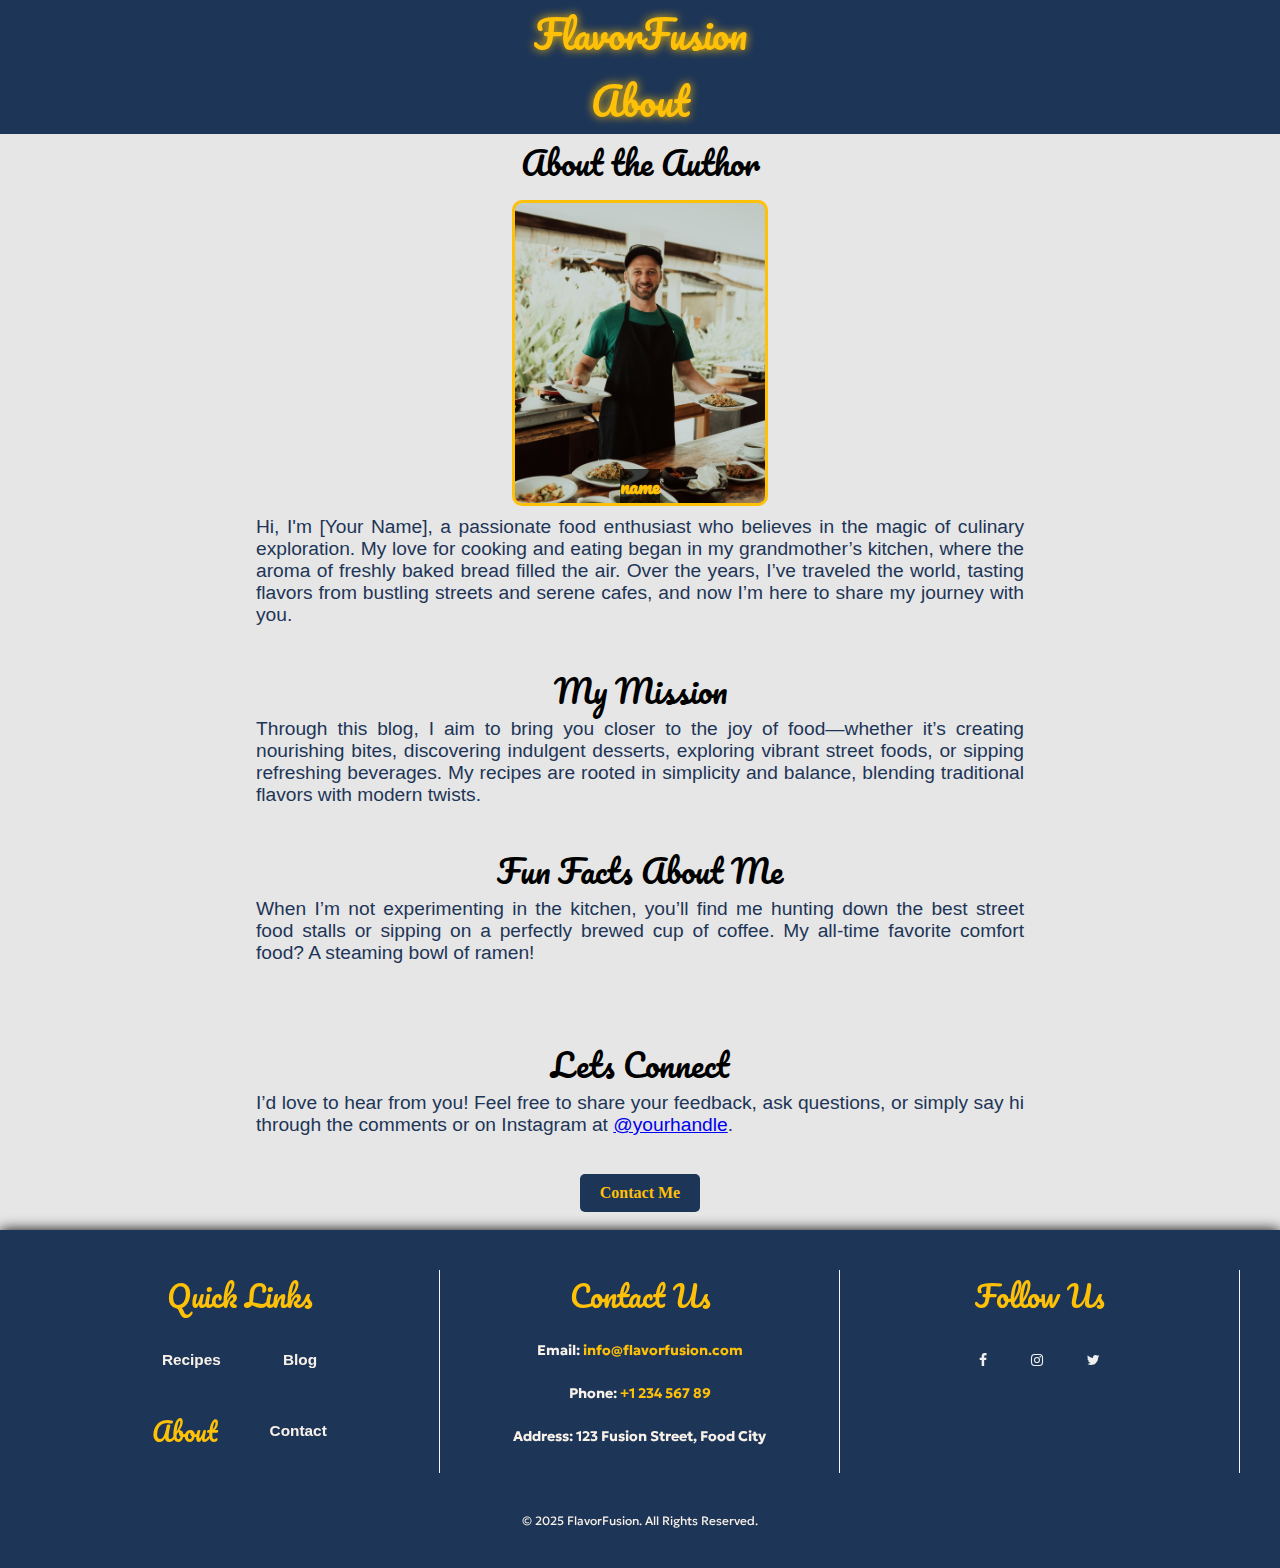
<file: about.html>
<!DOCTYPE html>
<html lang="en">

<head>
    <meta charset="UTF-8">
    <meta name="viewport" content="width=device-width, initial-scale=1.0">
    <!-- link for fonts -->
    <link rel="preconnect" href="https://fonts.googleapis.com">
    <link rel="preconnect" href="https://fonts.gstatic.com" crossorigin>
    <link
        href="https://fonts.googleapis.com/css2?family=Geologica:wght@100..900&family=Playwrite+VN:wght@100..400&display=swap"
        rel="stylesheet">
    <link href="https://fonts.googleapis.com/css2?family=Pacifico&display=swap" rel="stylesheet">
    <link rel="stylesheet" href="https://cdnjs.cloudflare.com/ajax/libs/font-awesome/4.7.0/css/font-awesome.min.css">
    <style>
        .call-to-action {
            text-align: center;
            margin-top: 20px;
        }
        .call-to-action a {
            display: inline-block;
            padding: 10px 20px;
            text-decoration: none;
            border-radius: 5px;
            transition: background-color 0.3s;
        }
    </style>
    <link rel="stylesheet" href="style.css">
    <title>About</title>
</head>

<body>
    <header>
        <a href="./Index.html">
            <div class="name" id="home">
                <h1 class="font1">FlavorFusion</h1>
            </div>
        </a>
    </header>
    <header style="position: sticky; top: 0px;">
        <div class="name" id="home">
            <h1 class="font1">About</h1>
        </div>
    </header>

    <main>
        <div class="blog">
            <div class="blog1" id="Healthy Bites" style="background-color:blanchedalmond;">
            </div>
            <div>
                <h1 class="font1 b-heading">About the Author</h1>
                <div class="main3">
                        <div class="boxes" style="background-image: url(./pictures/about.jpg);">
                            <h1 class="font1">name</h1>
                        </div>
                </div>
                <div class="pa1">
                    <div class="pa">
                        <p>Hi, I'm [Your Name], a passionate food enthusiast who believes in the magic of culinary
                            exploration. My love for cooking and eating began in my grandmother’s kitchen, where the
                            aroma of freshly baked bread filled the air. Over the years, I’ve traveled the world,
                            tasting flavors from bustling streets and serene cafes, and now I’m here to share my journey
                            with you.</p><br>
                    </div>
                </div>
                <br>
                <div class="blog1" id="Healthy Bites" style="background-color:blanchedalmond;">
                </div>
                <div>
                    <h1 class="font1 b-heading">My Mission</h1>
                    <div class="pa1">
                        <div class="pa">
                            <p>Through this blog, I aim to bring you closer to the joy of food—whether it’s creating
                                nourishing bites, discovering indulgent desserts, exploring vibrant street foods, or
                                sipping refreshing beverages. My recipes are rooted in simplicity and balance, blending
                                traditional flavors with modern twists.</p><br>
                        </div>
                    </div>
                    <br>
                    <div class="blog1" id="Healthy Bites" style="background-color:blanchedalmond;">
                    </div>
                    <div>
                        <h1 class="font1 b-heading">Fun Facts About Me</h1>
                        <div class="pa1">
                            <div class="pa">
                                <p>When I’m not experimenting in the kitchen, you’ll find me hunting down the best
                                street food stalls or sipping on a perfectly brewed cup of coffee. My all-time
                                favorite comfort food? A steaming bowl of ramen!</p><br>
                            </div>
                        </div>
                        <br>
                    </div>
                    <br><br>
                    <div>
                        <h1 class="font1 b-heading">Lets Connect</h1>
                        <div class="pa1">
                            <div class="pa">
                                <p>I’d love to hear from you! Feel free to share your feedback, ask questions, or simply say hi through the comments or on Instagram at <a href="#" target="_blank">@yourhandle</a>.</p><br>
                            </div>
                        </div>
                        <div class="call-to-action">
                            <a href="./contact.html" style="font-family: albertus; font-weight: 900; background-color: #1D3557; justify-content: center;
                            color: #FFC107;">Contact Me</a>
                        </div>
                        <br>
                    </div>
                </div>

    </main>
    <footer>
        <div class="footer-container">
            <div class="footer-links">
                <h3>Quick Links</h3>
                <div class="container">
                    <div class="pages">
                        <a href="./recipes.html">
                            <div class="pages-item">Recipes</div>
                        </a>
                        <a href="./blog.html">
                            <div class="pages-item">Blog</div>
                        </a>
                        <a href="./about.html">
                            <div class="pages-item active">About</div>
                        </a>
                        <a href="./contact.html">
                            <div class="pages-item">Contact</div>
                        </a>
                    </div>
                </div>
            </div>

            <div class="footer-contact">
                <h3>Contact Us</h3>
                <p class="footer-item">Email: <a href="mailto:info@flavorfusion.com">info@flavorfusion.com</a></p>
                <p class="footer-item">Phone: <a href="tel:+123456789">+1 234 567 89</a></p>
                <p class="footer-item">Address: 123 Fusion Street, Food City</p>
            </div>

            <div class="footer-social">
                <h3>Follow Us</h3>
                <a href="https://facebook.com" target="_blank" class="footer-item"><i class="fa fa-facebook"></i></a>
                <a href="https://instagram.com" target="_blank" class="footer-item"><i class="fa fa-instagram"></i></a>
                <a href="https://twitter.com" target="_blank" class="footer-item"><i class="fa fa-twitter"></i></a>
            </div>
        </div>

        <div class="footer-bottom">
            <p>© 2025 FlavorFusion. All Rights Reserved.</p>
        </div>
    </footer>

</body>

</html>
</file>
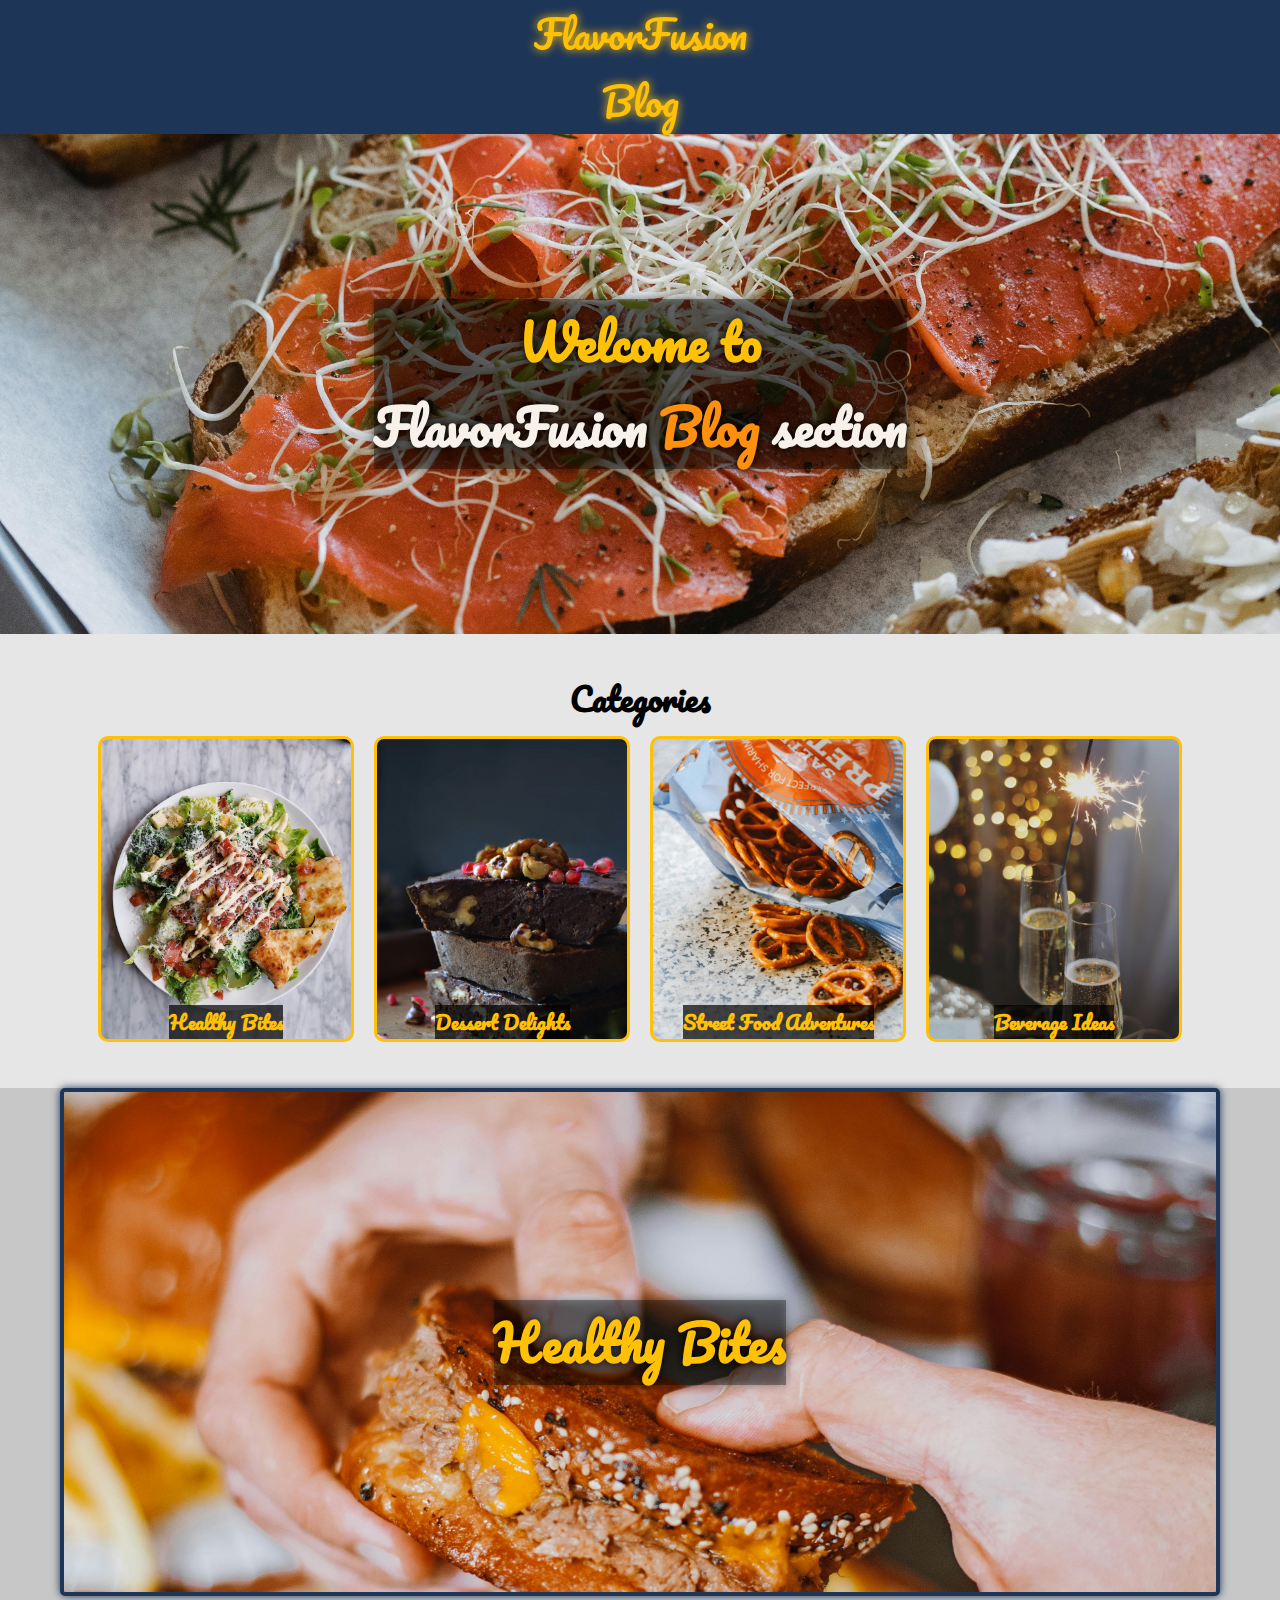
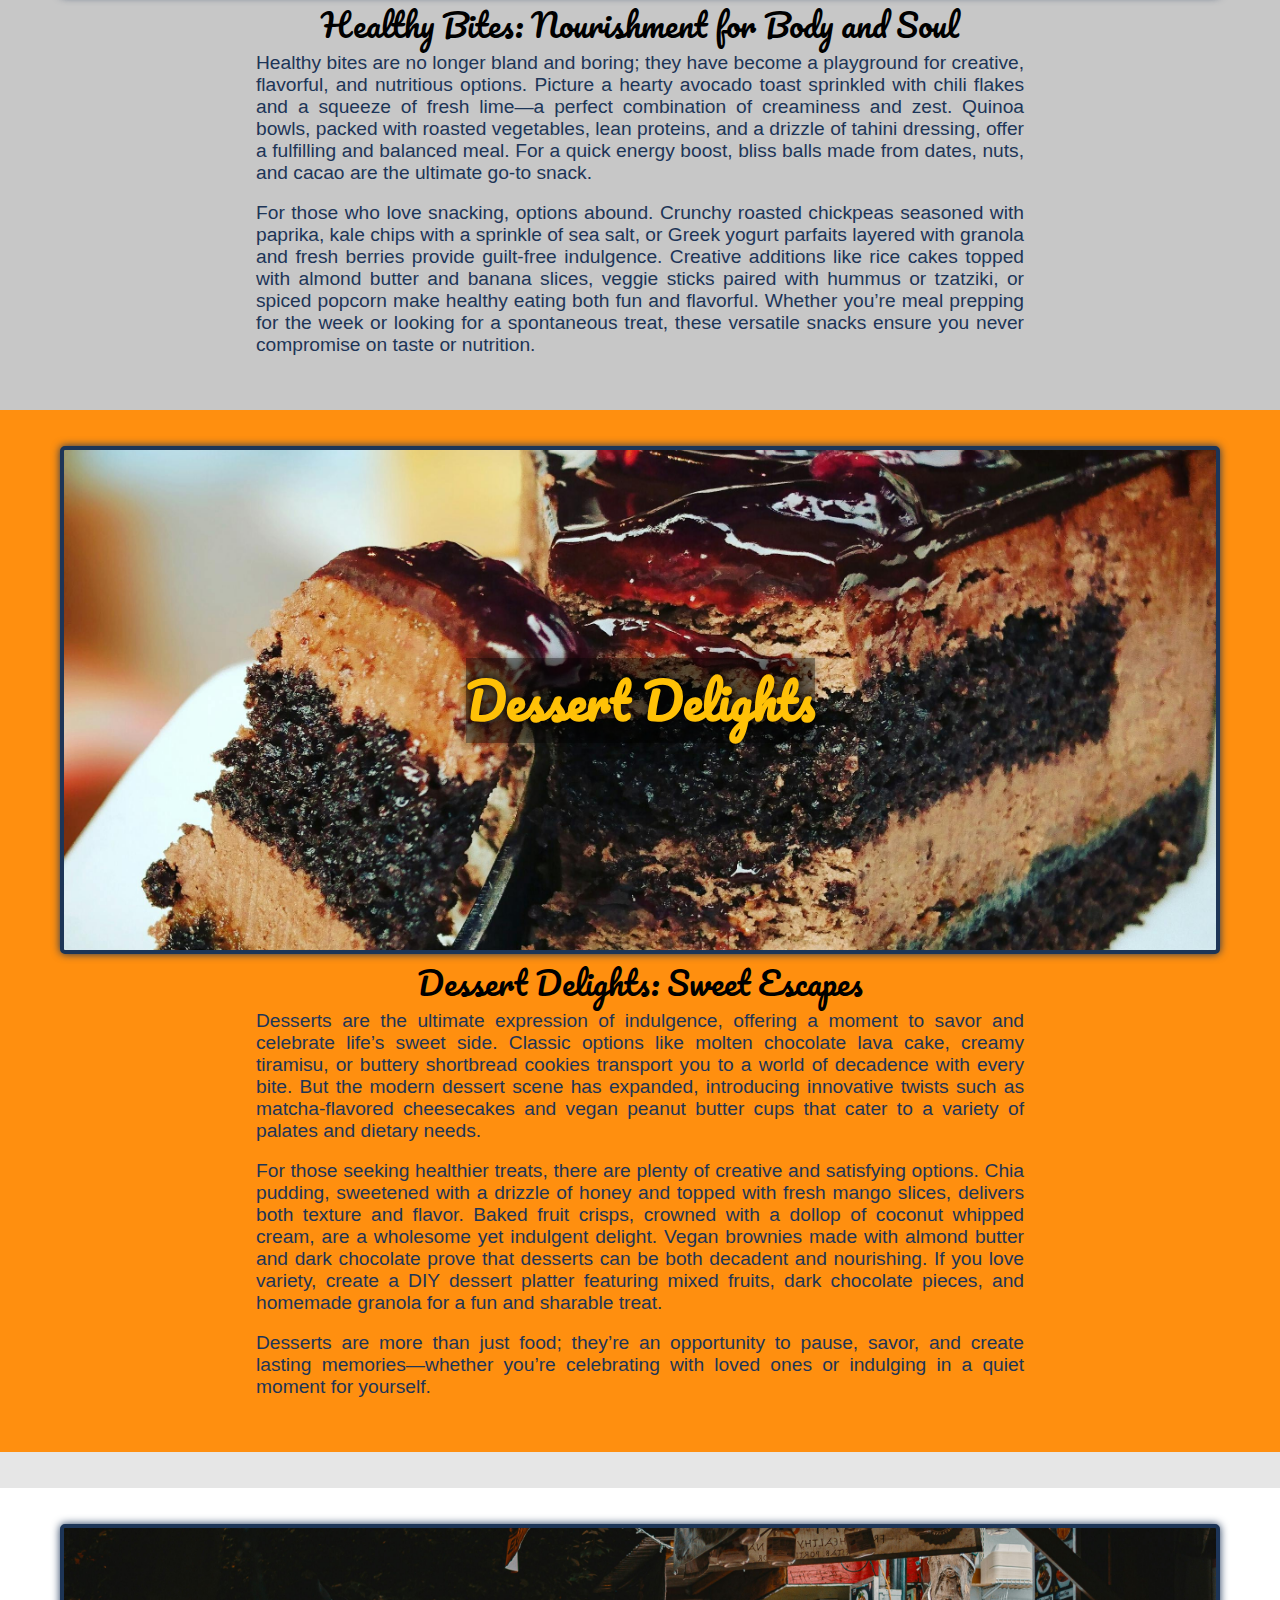
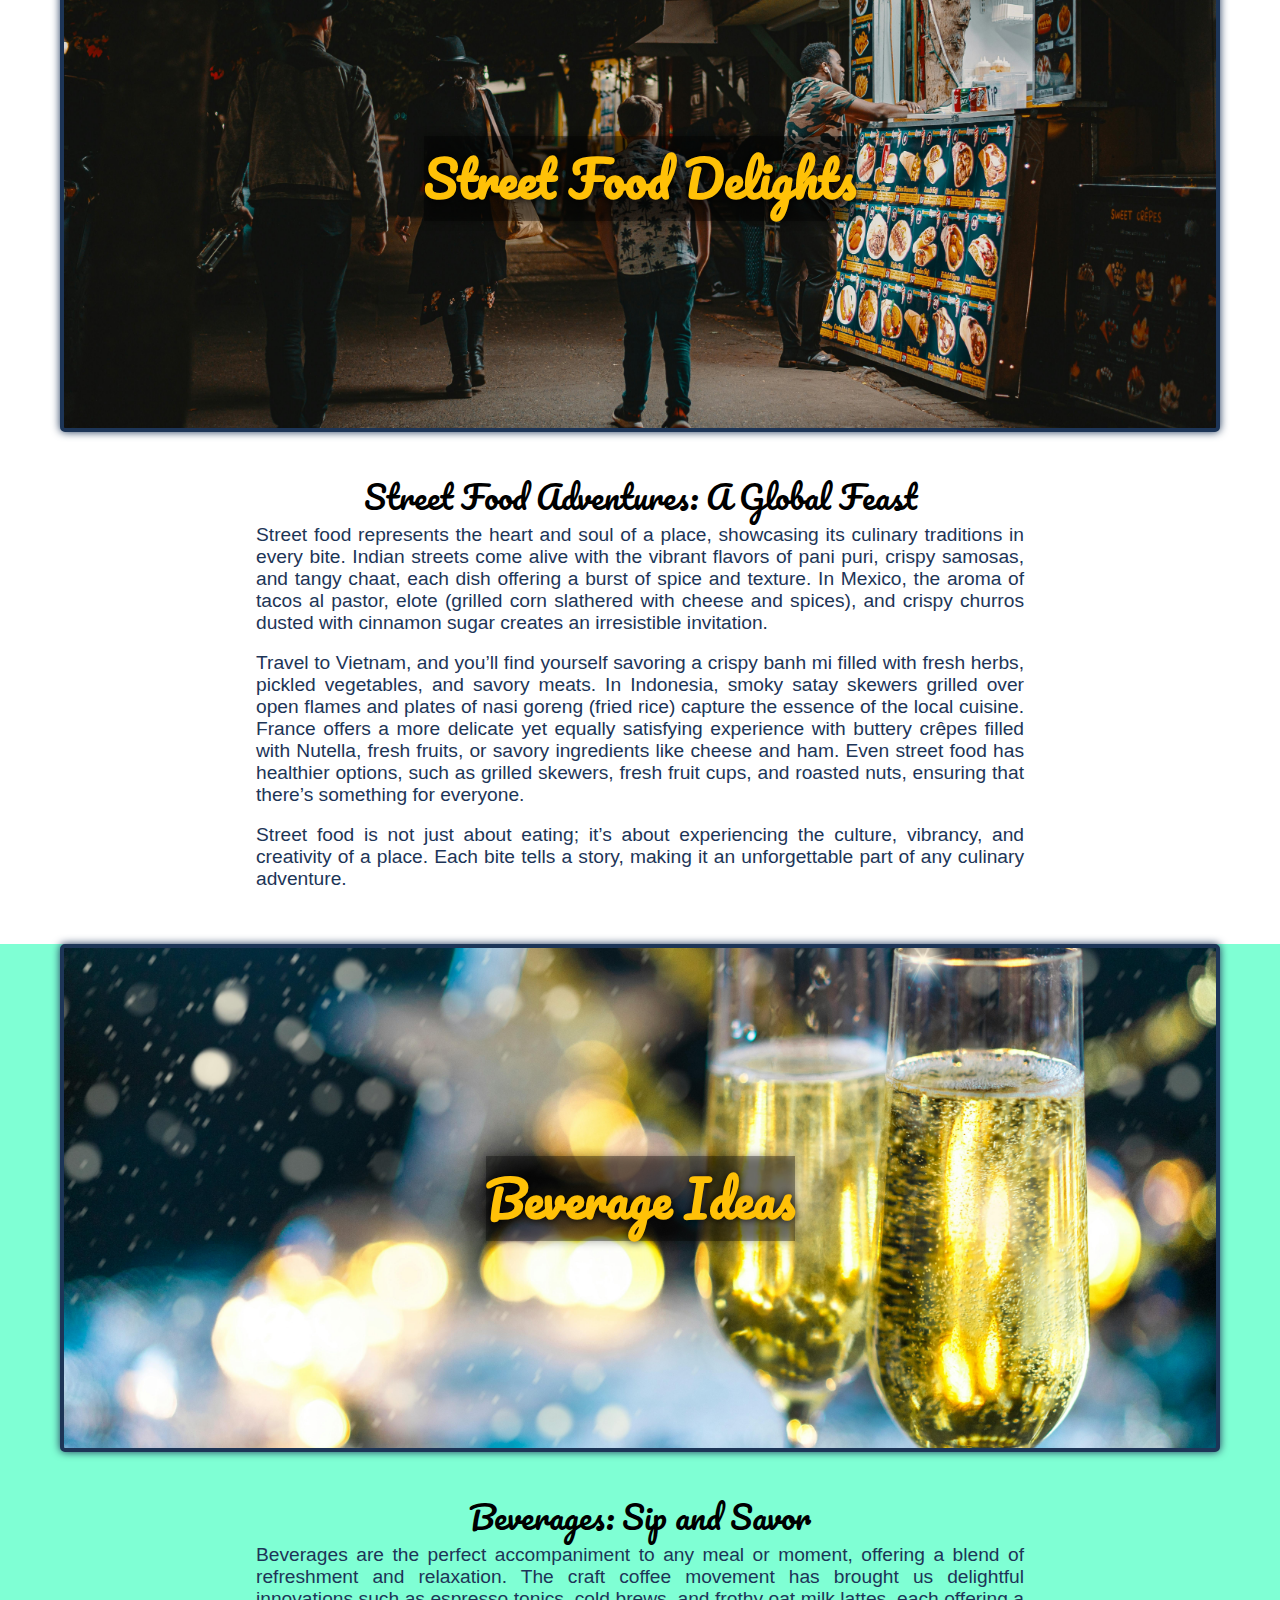
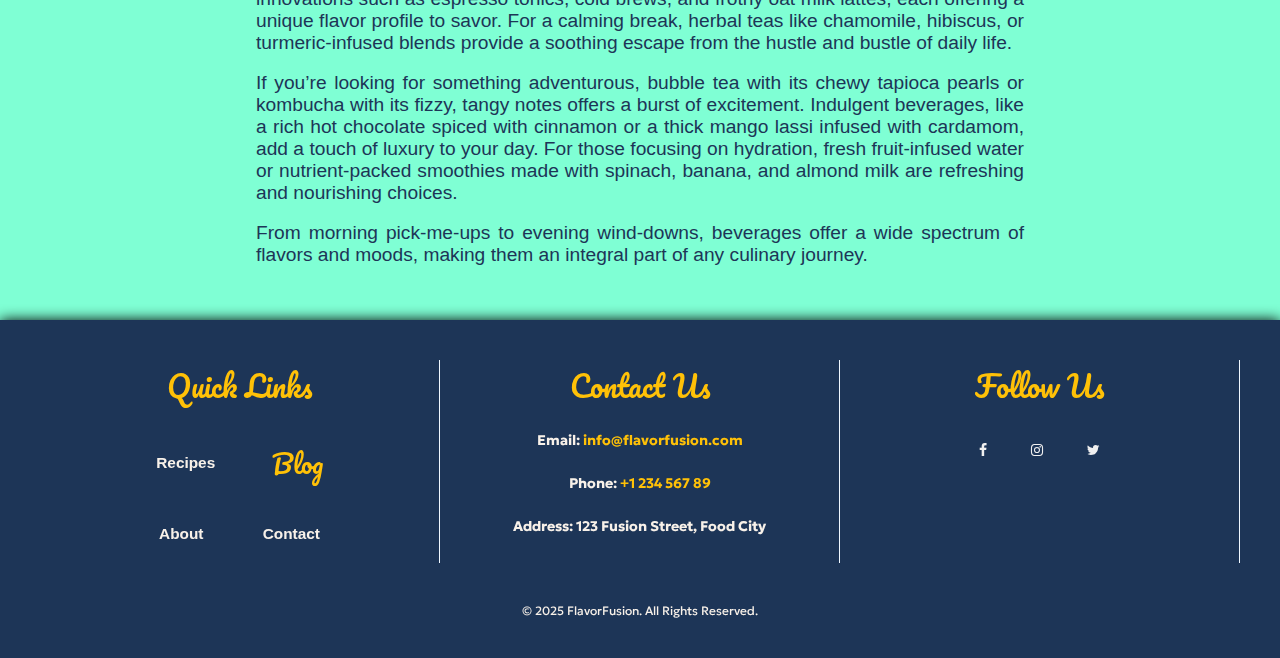
<file: blog.html>
<!DOCTYPE html>
<html lang="en">

<head>
    <meta charset="UTF-8">
    <meta name="viewport" content="width=device-width, initial-scale=1.0">
    <!-- link for fonts -->
    <link rel="preconnect" href="https://fonts.googleapis.com">
    <link rel="preconnect" href="https://fonts.gstatic.com" crossorigin>
    <link
        href="https://fonts.googleapis.com/css2?family=Geologica:wght@100..900&family=Playwrite+VN:wght@100..400&display=swap"
        rel="stylesheet">
    <link href="https://fonts.googleapis.com/css2?family=Pacifico&display=swap" rel="stylesheet">
    <link rel="stylesheet" href="https://cdnjs.cloudflare.com/ajax/libs/font-awesome/4.7.0/css/font-awesome.min.css">
    <link rel="stylesheet" href="style.css">
    <style>
        .h1 {
            font-family: "Pacifico", serif;
        }
    </style>
    <title>Blog</title>
</head>

<body>
    <header>
        <a href="./Index.html">
            <div class="name">
                <h1 class="font1">FlavorFusion</h1>
            </div>
        </a>
    </header>
    <header style="position: sticky; top: 0px; z-index: 1;">
        <a href="#home">
            <div class="name">
                <h1 class="font1">Blog</h1>
            </div>
        </a>
    </header>
    <main>
        <div class="main1" style="background-image: url(./pictures/blog.jpg);">
            <div class="m1-h1" style=" background: rgba(0, 0, 0, 0.35);">
                <h1>Welcome to<br> <span style=" color: #F8F1E9;"> FlavorFusion <span style="color: #ff8f0f;">
                            Blog</span> section</span>
            </div>
        </div>
        <br><br>
        <div class="main2">
            <div class="trend">
                <h1 class="h1" id="home">Categories</h1>
            </div>
        </div>

        <div class="main3">
            <a href="#Healthy Bites">
                <div class="boxes" style="background-image: url(./pictures/appet1\ \(4\).jpg);">
                    <h1 class="font1">Healthy Bites</h1>
                </div>
            </a><a href="#Desserts">
                <div class="boxes" style="background-image: url(./pictures/desserts\ \(1\).jpg);">
                    <h1 class="font1">Dessert Delights</h1>
                </div>
            </a><a href="#Street Food">
                <div class="boxes" style="background-image: url(./pictures/snacks\ \(8\).jpg);">
                    <h1 class="font1">Street Food Adventures</h1>
                </div>
            </a><a href="#Beverage">
                <div class="boxes" style="background-image: url(./pictures/bevereges1\ \(3\).jpg);">
                    <h1 class="font1">Beverage Ideas</h1>
                </div>
            </a>
        </div>
        <br><br>

        <div class="blog">
            <div class="blog1" id="Healthy Bites" style="background-color:rgb(199, 199, 199);">
                <div class="main4">
                    <div class="special" style="background-image: url(./pictures/health.jpg);">
                        <div class="m1-h1" style=" background: rgba(0, 0, 0, 0.35);">
                            <h1>Healthy Bites</h1>
                        </div>
                    </div><br><br>
                </div>
                <div>
                    <h1 class="font1 b-heading">Healthy Bites: Nourishment for Body and Soul</h1>
                    <div class="pa1">
                        <div class="pa">
                            <p>Healthy bites are no longer bland and boring; they have become a playground for creative,
                                flavorful, and nutritious options. Picture a hearty avocado toast sprinkled with chili
                                flakes and a squeeze of fresh lime—a perfect combination of creaminess and zest. Quinoa
                                bowls, packed with roasted vegetables, lean proteins, and a drizzle of tahini dressing,
                                offer a fulfilling and balanced meal. For a quick energy boost, bliss balls made from
                                dates, nuts, and cacao are the ultimate go-to snack.</p><br>

                            <p>For those who love snacking, options abound. Crunchy roasted chickpeas seasoned with
                                paprika, kale chips with a sprinkle of sea salt, or Greek yogurt parfaits layered with
                                granola and fresh berries provide guilt-free indulgence. Creative additions like rice
                                cakes topped with almond butter and banana slices, veggie sticks paired with hummus or
                                tzatziki, or spiced popcorn make healthy eating both fun and flavorful. Whether you’re
                                meal prepping for the week or looking for a spontaneous treat, these versatile snacks
                                ensure you never compromise on taste or nutrition.</p><br>
                        </div>
                    </div>
                </div>
                <br><br>
            </div>
            <div class="blog1" id="Desserts" style="background-color: #ff8f0f;">
            <br><br>

                <div class="main4">
                    <div class="special" style="background-image: url(./pictures/desserts\ \(3\).jpg);">
                        <div class="m1-h1" style=" background: rgba(0, 0, 0, 0.35);">
                            <h1>Dessert Delights</h1>
                        </div>
                    </div><br><br>
                </div>
                <div>
                    <h1 class="font1 b-heading">Dessert Delights: Sweet Escapes</h1>
                    <div class="pa1">
                        <div class="pa">
                            <p>Desserts are the ultimate expression of indulgence, offering a moment to savor and
                                celebrate life’s sweet side. Classic options like molten chocolate lava cake, creamy
                                tiramisu, or buttery shortbread cookies transport you to a world of decadence with every
                                bite. But the modern dessert scene has expanded, introducing innovative twists such as
                                matcha-flavored cheesecakes and vegan peanut butter cups that cater to a variety of
                                palates and dietary needs.</p><br>

                            <p>For those seeking healthier treats, there are plenty of creative and satisfying options.
                                Chia pudding, sweetened with a drizzle of honey and topped with fresh mango slices,
                                delivers both texture and flavor. Baked fruit crisps, crowned with a dollop of coconut
                                whipped cream, are a wholesome yet indulgent delight. Vegan brownies made with almond
                                butter and dark chocolate prove that desserts can be both decadent and nourishing. If
                                you love variety, create a DIY dessert platter featuring mixed fruits, dark chocolate
                                pieces, and homemade granola for a fun and sharable treat.</p><br>

                            <p>Desserts are more than just food; they’re an opportunity to pause, savor, and create
                                lasting memories—whether you’re celebrating with loved ones or indulging in a quiet
                                moment for yourself.
                            </p><br>
                        </div>
                    </div>
                </div>
                <br><br>
            </div>
            <br><br>
        </div>
        <div class="blog1" id="Street Food" style="background-color: white;">
        <br><br>
            <div class="main4">
                <div class="special" style="background-image: url(./pictures/street.jpg);">
                    <div class="m1-h1" style=" background: rgba(0, 0, 0, 0.35);">
                        <h1>Street Food Delights</h1>
                    </div>
                </div><br><br>
            </div>
            <br><br>
            <div>
                <h1 class="font1 b-heading">Street Food Adventures: A Global Feast</h1>
                <div class="pa1">
                    <div class="pa">
                        <p>Street food represents the heart and soul of a place, showcasing its culinary traditions in
                            every bite. Indian streets come alive with the vibrant flavors of pani puri, crispy samosas,
                            and tangy chaat, each dish offering a burst of spice and texture. In Mexico, the aroma of
                            tacos al pastor, elote (grilled corn slathered with cheese and spices), and crispy churros
                            dusted with cinnamon sugar creates an irresistible invitation.</p><br>

                        <p>Travel to Vietnam, and you’ll find yourself savoring a crispy banh mi filled with fresh
                            herbs, pickled vegetables, and savory meats. In Indonesia, smoky satay skewers grilled over
                            open flames and plates of nasi goreng (fried rice) capture the essence of the local cuisine.
                            France offers a more delicate yet equally satisfying experience with buttery crêpes filled
                            with Nutella, fresh fruits, or savory ingredients like cheese and ham. Even street food has
                            healthier options, such as grilled skewers, fresh fruit cups, and roasted nuts, ensuring
                            that there’s something for everyone.</p><br>

                        <p>Street food is not just about eating; it’s about experiencing the culture, vibrancy, and
                            creativity of a place. Each bite tells a story, making it an unforgettable part of any
                            culinary adventure.</p><br>
                    </div>
                </div>
            </div>
            <br><br>
        </div>

        <div class="blog1" style="background-color: aquamarine;">
            <div class="main4" id="Beverage">
                <div class="special" style="background-image: url(./pictures/bevereges1\ \(2\).jpg);">
                    <div class="m1-h1" style=" background: rgba(0, 0, 0, 0.35);">
                        <h1>Beverage Ideas</h1>
                    </div>
                </div><br><br>
            </div>
            <br><br>
            <div>
                <h1 class="font1 b-heading">Beverages: Sip and Savor</h1>
                <div class="pa1">
                    <div class="pa">
                        <p>Beverages are the perfect accompaniment to any meal or moment, offering a blend of
                            refreshment and relaxation. The craft coffee movement has brought us delightful innovations
                            such as espresso tonics, cold brews, and frothy oat milk lattes, each offering a unique
                            flavor profile to savor. For a calming break, herbal teas like chamomile, hibiscus, or
                            turmeric-infused blends provide a soothing escape from the hustle and bustle of daily life.
                        </p><br>

                        <p>If you’re looking for something adventurous, bubble tea with its chewy tapioca pearls or
                            kombucha with its fizzy, tangy notes offers a burst of excitement. Indulgent beverages, like
                            a rich hot chocolate spiced with cinnamon or a thick mango lassi infused with cardamom, add
                            a touch of luxury to your day. For those focusing on hydration, fresh fruit-infused water or
                            nutrient-packed smoothies made with spinach, banana, and almond milk are refreshing and
                            nourishing choices.</p><br>

                        <p>From morning pick-me-ups to evening wind-downs, beverages offer a wide spectrum of flavors
                            and moods, making them an integral part of any culinary journey.</p><br>
                    </div>
                </div>
            </div>
            <br><br>
        </div>
        </div>

    </main>

    <footer>
        <div class="footer-container">
            <div class="footer-links">
                <h3>Quick Links</h3>
                <div class="container">
                    <div class="pages">
                        <a href="./recipes.html">
                            <div class="pages-item">Recipes</div>
                        </a>
                        <a href="./blog.html">
                            <div class="pages-item active">Blog</div>
                        </a>
                        <a href="./about.html">
                            <div class="pages-item">About</div>
                        </a>
                        <a href="./contact.html">
                            <div class="pages-item">Contact</div>
                        </a>
                    </div>
                </div>
            </div>

            <div class="footer-contact">
                <h3>Contact Us</h3>
                <p class="footer-item">Email: <a href="mailto:info@flavorfusion.com">info@flavorfusion.com</a></p>
                <p class="footer-item">Phone: <a href="tel:+123456789">+1 234 567 89</a></p>
                <p class="footer-item">Address: 123 Fusion Street, Food City</p>
            </div>

            <div class="footer-social">
                <h3>Follow Us</h3>
                <a href="https://facebook.com" target="_blank" class="footer-item"><i class="fa fa-facebook"></i></a>
                <a href="https://instagram.com" target="_blank" class="footer-item"><i class="fa fa-instagram"></i></a>
                <a href="https://twitter.com" target="_blank" class="footer-item"><i class="fa fa-twitter"></i></a>
            </div>
        </div>

        <div class="footer-bottom">
            <p>© 2025 FlavorFusion. All Rights Reserved.</p>
        </div>
    </footer>

</body>

</html>
</file>
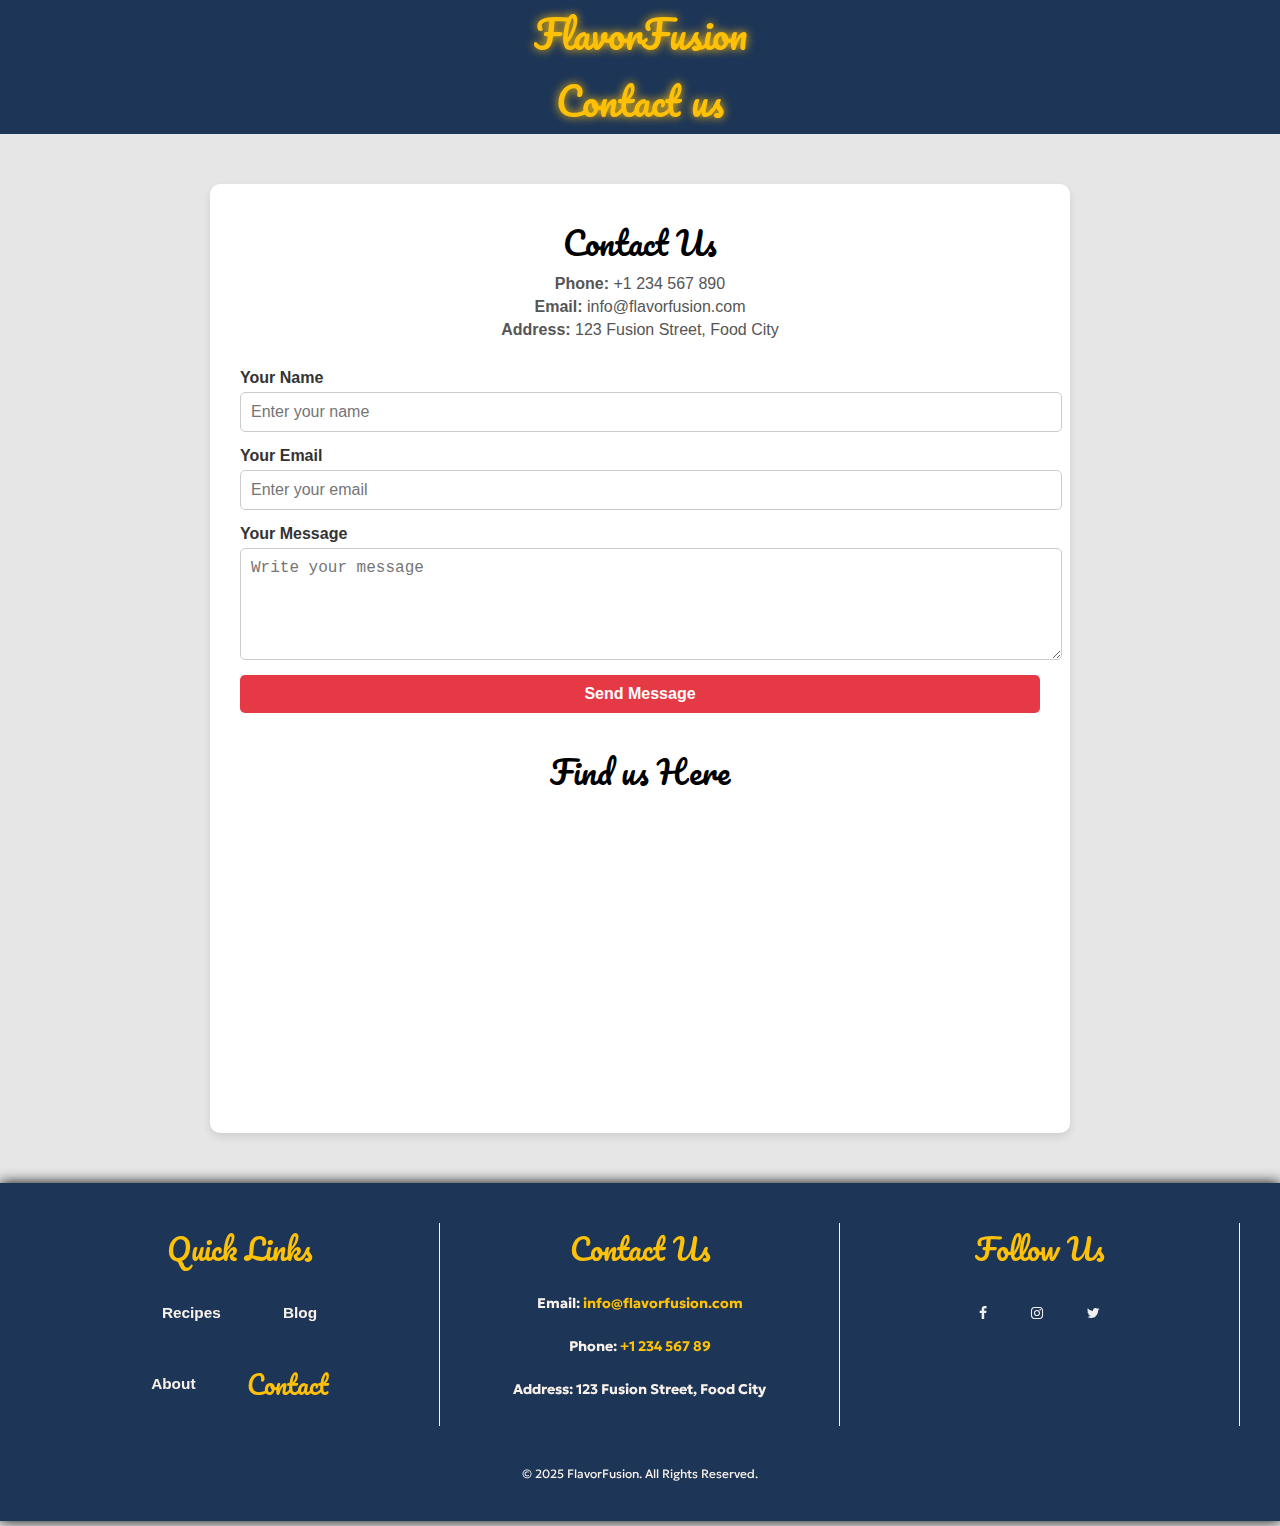
<file: contact.html>
<!DOCTYPE html>
<html lang="en">

<head>
    <meta charset="UTF-8">
    <meta name="viewport" content="width=device-width, initial-scale=1.0">
    <!-- link for fonts -->
    <link rel="preconnect" href="https://fonts.googleapis.com">
    <link rel="preconnect" href="https://fonts.gstatic.com" crossorigin>
    <link href="https://fonts.googleapis.com/css2?family=Geologica:wght@100..900&family=Playwrite+VN:wght@100..400&display=swap" rel="stylesheet">
    <link href="https://fonts.googleapis.com/css2?family=Pacifico&display=swap" rel="stylesheet">
    <link rel="stylesheet" href="https://cdnjs.cloudflare.com/ajax/libs/font-awesome/4.7.0/css/font-awesome.min.css">
    <style>
        body {
          font-family: Arial, sans-serif;
          margin: 0;
          padding: 0;
          background-color: #f8f9fa;
        }
        .contact-container {
          max-width: 800px;
          margin: 50px auto;
          background: #ffffff;
          padding: 30px;
          box-shadow: 0 4px 8px rgba(0, 0, 0, 0.1);
          border-radius: 10px;
        }
        .contact-info {
          text-align: center;
          margin-bottom: 30px;
        }
        .contact-info p {
          margin: 5px 0;
          color: #555555;
        }
        .contact-form {
          display: flex;
          flex-direction: column;
        }
        .contact-form label {
          margin-bottom: 5px;
          font-weight: bold;
          color: #333333;
        }
        .contact-form input,
        .contact-form textarea {
          padding: 10px;
          margin-bottom: 15px;
          border: 1px solid #cccccc;
          border-radius: 5px;
          font-size: 16px;
          width: 100%;
        }
        .contact-form button {
          padding: 10px 15px;
          border: none;
          background-color: #e63946;
          color: #ffffff;
          font-size: 16px;
          font-weight: bold;
          cursor: pointer;
          border-radius: 5px;
        }
        .contact-form button:hover {
          background-color: #d62828;
        }
        .map {
          margin-top: 30px;
          text-align: center;
        }
        .map iframe {
          border: none;
          width: 100%;
          height: 300px;
          border-radius: 10px;
        }
      </style>
    <link rel="stylesheet" href="style.css">
    <title>Contact</title>
</head>

<body>
    <header>
        <a href="./Index.html">
            <div class="name" id="home">
                <h1 class="font1">FlavorFusion</h1>
            </div>
        </a>
    </header>
    <header style="position: sticky; top: 0px;">
        <a href="#home">
            <div class="name">
                <h1 class="font1">Contact us</h1>
            </div>
        </a>    
    </header>

    <main>
        <div class="contact-container">
            <div>
                <h1 class="font1 b-heading">Contact Us</h1>
            </div>
            <div class="contact-info">
              <p><strong>Phone:</strong> +1 234 567 890</p>
              <p><strong>Email:</strong> info@flavorfusion.com</p>
              <p><strong>Address:</strong> 123 Fusion Street, Food City</p>
            </div>
            <form class="contact-form" method="post">
              <label for="name">Your Name</label>
              <input type="text" id="name" name="name" placeholder="Enter your name" required>
              
              <label for="email">Your Email</label>
              <input type="email" id="email" name="email" placeholder="Enter your email" required>
              
              <label for="message">Your Message</label>
              <textarea id="message" name="message" rows="5" placeholder="Write your message" required></textarea>
              
              <button type="submit">Send Message</button>
            </form>
            <div class="map">
                <div>
                    <h1 class="font1 b-heading">Find us Here</h1>
                </div>
              <iframe 
                src="https://www.google.com/maps/embed?pb=!1m18!1m12!1m3!1d105852.24881353052!2d71.46383137248789!3d33.995544640170706!2m3!1f0!2f0!3f0!3m2!1i1024!2i768!4f13.1!3m3!1m2!1s0x38d917b90f0e79cf%3A0xa816b2637558a412!2sPeshawar%2C%20Khyber%20Pakhtunkhwa%2C%20Pakistan!5e0!3m2!1sen!2s!4v1737666314004!5m2!1sen!2s"  allowfullscreen>
              </iframe>
            </div>
          </div>
    </main>
    <footer>
        <div class="footer-container">
            <div class="footer-links">
                <h3>Quick Links</h3>
                <div class="container">
                    <div class="pages">
                        <a href="./recipes.html">
                            <div class="pages-item">Recipes</div>
                        </a>
                        <a href="./blog.html">
                            <div class="pages-item">Blog</div>
                        </a>
                        <a href="./about.html">
                            <div class="pages-item">About</div>
                        </a>
                        <a href="./contact.html">
                            <div class="pages-item  active">Contact</div>
                        </a>
                    </div>
                </div>
            </div>

            <div class="footer-contact">
                <h3>Contact Us</h3>
                <p class="footer-item">Email: <a href="mailto:info@flavorfusion.com">info@flavorfusion.com</a></p>
                <p class="footer-item">Phone: <a href="tel:+123456789">+1 234 567 89</a></p>
                <p class="footer-item">Address: 123 Fusion Street, Food City</p>
            </div>

            <div class="footer-social">
                <h3>Follow Us</h3>
                <a href="https://facebook.com" target="_blank" class="footer-item"><i class="fa fa-facebook"></i></a>
                <a href="https://instagram.com" target="_blank" class="footer-item"><i class="fa fa-instagram"></i></a>
                <a href="https://twitter.com" target="_blank" class="footer-item"><i class="fa fa-twitter"></i></a>
            </div>
        </div>

        <div class="footer-bottom">
            <p>© 2025 FlavorFusion. All Rights Reserved.</p>
        </div>
    </footer>

</body>
</html>
</file>
<file: style.css>
/* ESSENTIAL THINGS */
* {
    margin: 0px;
    padding: 0px;
}

html {
    scroll-behavior: smooth;
}

/* FONT SETTING */
.font1 {

    font-family: "Pacifico", serif;
    font-weight: 400;
    font-style: normal;
}

.font2 {
    font-family: Verdana, Geneva, Tahoma, sans-serif;
    font-optical-sizing: auto;
    font-weight: bold;
    font-style: normal;
    font-variation-settings:
        "slnt" 0,
        "CRSV" 0,
        "SHRP" 0;
}

body {
    background-color: rgb(230, 230, 230);
}

/* HEADER SETTING */

.name {
    background-color: #1D3557;
    display: flex;
    justify-content: center;
    color: #FFC107;
    font-size: 1.5vw;
}

header>a {
    text-decoration: none;
}

.name h1 {
    filter: drop-shadow(0px 0px 5px);
}

.container {
    display: flex;
    width: 100%;
    justify-content: center;
    background-color: #1D3557;
}

.pages {
    display: flex;
    width: 100%;
    flex-direction: row;
    flex-wrap: wrap;
    align-items: center;
    justify-content: space-evenly;
}

.pages-item {
    margin: 10px;
    padding: 10px;
    font-size: 1.2vw;
    color: #F8F1E9;
    font-family: 'Trebuchet MS', 'Lucida Sans Unicode', 'Lucida Grande', 'Lucida Sans', Arial, sans-serif;
    font-optical-sizing: auto;
    font-weight: bold;
    font-style: normal;
    font-variation-settings:
        "slnt" 0,
        "CRSV" 0,
        "SHRP" 0;
    transition: 0.5s all ease-in-out;
}

.pages-item:hover {
    color: rgb(252, 229, 27);

    filter: drop-shadow(0px 0px 10px #FFC107);
}

.pages>a {
    text-decoration: none;

}

@media screen and (min-width: 720px) {
    .pages {
        width: 60%;
    }

}

@media screen and (max-width: 800px) {
    .name {
        font-size: 3vw;
    }

    .pages-item {
        font-size: large;
    }

    .boxes>h1 {
        font-size: large;
    }

}

@media screen and (max-width: 500px) {
    .name {
        font-size: 4vw;
    }
}

@media screen and (max-width: 400px) {
    .pages {
        flex-direction: column;
    }

    .footer-container {
        flex-direction: column;
    }

    .pages-item {
        font-size: 5vw;
    }

    .boxes>h1 {
        font-size: 5vw;
    }

}

/* MAIN SECTION SETTING */

.main1 {
    display: flex;
    flex-direction: column;
    background-image: url(./pictures/food1.jpg);
    background-repeat: no-repeat;
    background-size: cover;
    background-position: center;
    width: 100%;
    height: 500px;
    text-align: center;
    justify-content: center;
    align-items: center;
}

@media screen and (max-width: 696px) {
    .main1>div {
        font-size: 4vw;
    }

    .special>div {
        font-size: 4vw;
    }
}

.m1-h1 {
    display: flex;
    font-family: "Pacifico", serif;
    font-size: x-large;
    justify-content: center;
    color: #FFC107;
    filter: drop-shadow(0px 0px 5px black);
}

.main2 {
    display: flex;
    flex-direction: column;
    flex-wrap: wrap;
}

.h1 {
    font-family: system-ui, -apple-system, BlinkMacSystemFont, 'Segoe UI', Roboto, Oxygen, Ubuntu, Cantarell, 'Open Sans', 'Helvetica Neue', sans-serif;
    font-optical-sizing: auto;
    text-align: center;
    font-weight: bold;
    font-style: normal;
    font-variation-settings:
        "slnt" 0,
        "CRSV" 0,
        "SHRP" 0;
}

.main3 {
    display: flex;
    flex-wrap: wrap;
    justify-content: center;
}

.boxes {
    display: flex;
    border: 3px solid #FFC107;
    width: 250px;
    height: 300px;
    margin: 10px;
    border-radius: 10px;
    background-repeat: no-repeat;
    background-size: cover;
    background-position: center;
    justify-content: center;
    align-items: end;
    transition: 0.4s all ease-in-out;
}

.boxes:hover {
    scale: 1.1;
    filter: drop-shadow(0px 0px 5px black);
}

.boxes>h1 {
    justify-content: center;
    font-weight: bolder;
    background: rgba(0, 0, 0, 0.7);
    color: #FFC107;
    font-size: larger;
}

.main4 {
    display: flex;
    justify-content: center;
}

.special {
    display: flex;
    background-image: url(./pictures/appet1\ \(1\).jpg);
    background-repeat: no-repeat;
    border: 4px solid#1D3557;
    border-radius: 5px;
    background-size: cover;
    background-position: center;
    width: 90%;
    height: 500px;
    justify-content: center;
    align-items: center;
    filter: drop-shadow(0px 0px 4px #1D3557);
}


.main6 {
    display: flex;
    flex-wrap: wrap;
    justify-content: center;
}

.pa1 {
    display: flex;
    justify-content: center;
}

.pa {
    width: 60%;
}

.pa>p {
    text-align: justify;
    font-size: larger;
    font-family: Verdana, Geneva, Tahoma, sans-serif;
    color: #1D3557;
}

@media screen and (max-width:780px) {
    .pa {
        width: 90%;
    }
}

.main6.a,
.main3>a {
    text-decoration: none;
}

.menu {
    display: flex;
    justify-content: center;
}

.menu-ul>a {
    text-decoration: none;
    color: #1D3557;
    font-size: medium;
}

.blog{
    display: flex;
    flex-direction: column;
    flex-wrap: wrap;
    justify-content: center;
}

.b-heading{
    text-align: center;
}
























































/* FOOTER SETTING */


footer {
    background-color: #1D3557;
    /* Deep navy for footer background */
    color: #F8F1E9;
    /* Cream text for readability */
    padding: 40px 20px;
    font-family: 'Lato', sans-serif;
    filter: drop-shadow(0px 0px 7px black);
}

.footer-container {
    display: flex;
    flex-wrap: wrap;
    justify-content: space-between;
    max-width: 1200px;
    margin: 0 auto;
}

.footer-logo {
    flex: 1;
    margin-bottom: 20px;
}

.footer-logo h2 {
    font-family: "Playwrite VN", serif;
    font-size: 24px;
    color: #FFC107;
}

.footer-logo p {
    font-family: "Geologica", serif;
    font-size: 14px;
    color: #F8F1E9;
}

.footer-links,
.footer-contact,
.footer-social {
    flex: 1;
    text-align: center;
    margin-bottom: 20px;
    border-right: 1px solid aliceblue;
}

.footer-links h3,
.footer-contact h3,
.footer-social h3 {
    font-family: "Pacifico", serif;
    font-weight: 400;
    font-style: normal;
    font-size: 29px;
    margin-bottom: 10px;
    color: #FFC107;
}

.footer-links ul {
    list-style: none;
    padding: 0;
}

.footer-links li {
    margin: 5px 0;
}

.footer-links a,
.footer-social a {
    font-family: "Geologica", serif;
    text-decoration: none;
    color: #f0f0f0;
    font-size: 16px;
    transition: color 0.3s;
}

.footer-links a:hover,
.footer-social a:hover {
    color: #FFC107;
}

.footer-contact p {
    font-family: "Geologica", serif;
    font-size: 14px;
    margin: 5px 0;
}

.footer-contact a {
    font-family: "Geologica", serif;
    color: #FFC107;
    text-decoration: none;
}

.footer-contact a:hover {
    text-decoration: underline;
}

.footer-social a {
    display: inline-block;
    margin-right: 10px;
    font-family: "Geologica", serif;
    font-size: 14px;
}

.footer-bottom {
    text-align: center;
    margin-top: 20px;
    font-family: "Geologica", serif;
    font-size: 12px;
    color: #F8F1E9;
}

.footer-item {
    margin: 10px;
    padding: 10px;
    font-size: 1.2vw;
    color: #F8F1E9;
    font-family: "Geologica", serif;
    font-optical-sizing: auto;
    font-weight: bold;
    font-style: normal;
    font-variation-settings:
        "slnt" 0,
        "CRSV" 0,
        "SHRP" 0;
    transition: 0.5s all ease-in-out;
}

.active {
    font-family: "Pacifico", serif;
    font-weight: 400;
    font-style: normal;
    color: #FFC107;
    font-size: 25px;
}
</file>
